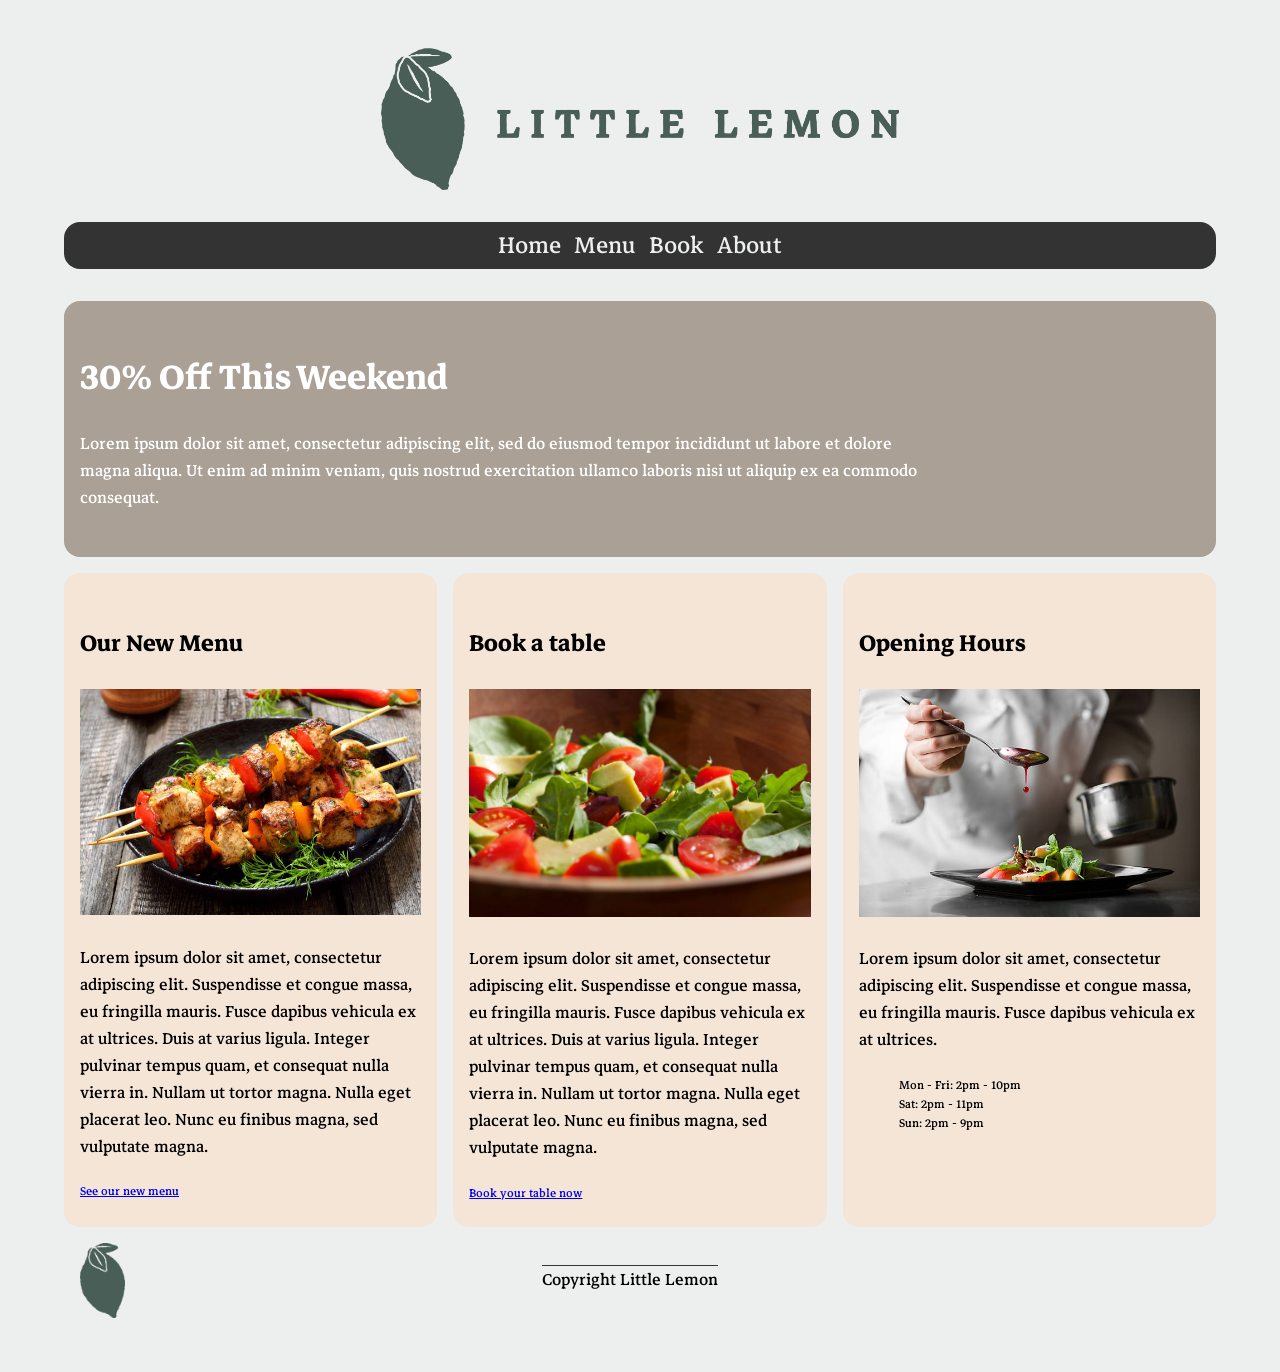
<file: c4-Html and Css in Depth/week03/Project/Index.html>
<!DOCTYPE html>
<html lang="en">
  <head>
    <meta charset="UTF-8" />
    <meta name="viewport" content="width=device-width, initial-scale=1.0" />
    <title>Little Lemon</title>
    <meta name="description" content="Little Lemon Restaurant" />
    <meta name="author" content="Joan Skënderi" />
    <link rel="stylesheet" href="styles.css" />
    <link
      href="https://fonts.googleapis.com/css2?family=Markazi+Text:wght@400;500;600&display=swap"
      rel="stylesheet"
    />
  </head>
  <body>
    <header>
      <img src="./assets/Logo.png" width="45%" />
    </header>
    <nav>
      <ul>
        <li><a href="#">Home</a></li>
        <li><a href="#">Menu</a></li>
        <li><a href="#">Book</a></li>
        <li><a href="#">About</a></li>
      </ul>
    </nav>
    <main>
      <section>
        <article id="hero">
          <h1>30% Off This Weekend</h1>
          <p>
            Lorem ipsum dolor sit amet, consectetur adipiscing elit, sed do
            eiusmod tempor incididunt ut labore et dolore magna aliqua. Ut enim
            ad minim veniam, quis nostrud exercitation ullamco laboris nisi ut
            aliquip ex ea commodo consequat.
          </p>
        </article>
      </section>
      <section>
        <article>
          <h2>Our New Menu</h2>
          <img src="./assets/Food.jpg" />
          <p>
            Lorem ipsum dolor sit amet, consectetur adipiscing elit. Suspendisse
            et congue massa, eu fringilla mauris. Fusce dapibus vehicula ex at
            ultrices. Duis at varius ligula. Integer pulvinar tempus quam, et
            consequat nulla vierra in. Nullam ut tortor magna. Nulla eget
            placerat leo. Nunc eu finibus magna, sed vulputate magna.
          </p>
          <a href="menu.html" target="_blank">See our new menu</a>
        </article>
        <article>
          <h2>Book a table</h2>
          <img src="./assets/Salad.jpg" />
          <p>
            Lorem ipsum dolor sit amet, consectetur adipiscing elit. Suspendisse
            et congue massa, eu fringilla mauris. Fusce dapibus vehicula ex at
            ultrices. Duis at varius ligula. Integer pulvinar tempus quam, et
            consequat nulla vierra in. Nullam ut tortor magna. Nulla eget
            placerat leo. Nunc eu finibus magna, sed vulputate magna.
          </p>
          <a href="book.html" target="_blank">Book your table now</a>
        </article>
        <article>
          <h2>Opening Hours</h2>
          <img src="./assets/Chef.jpg" />
          <p>
            Lorem ipsum dolor sit amet, consectetur adipiscing elit. Suspendisse
            et congue massa, eu fringilla mauris. Fusce dapibus vehicula ex at
            ultrices.
          </p>
          <ul>
            <li>Mon - Fri: 2pm - 10pm</li>
            <li>Sat: 2pm - 11pm</li>
            <li>Sun: 2pm - 9pm</li>
          </ul>
        </article>
      </section>
    </main>
    <footer>
      <div>
        <img src="./assets/FooterLogo.png" />
      </div>
      <div >
        <p>Copyright Little Lemon</p>
      </div>
    </footer>
    
  </body>
</html>
</file>
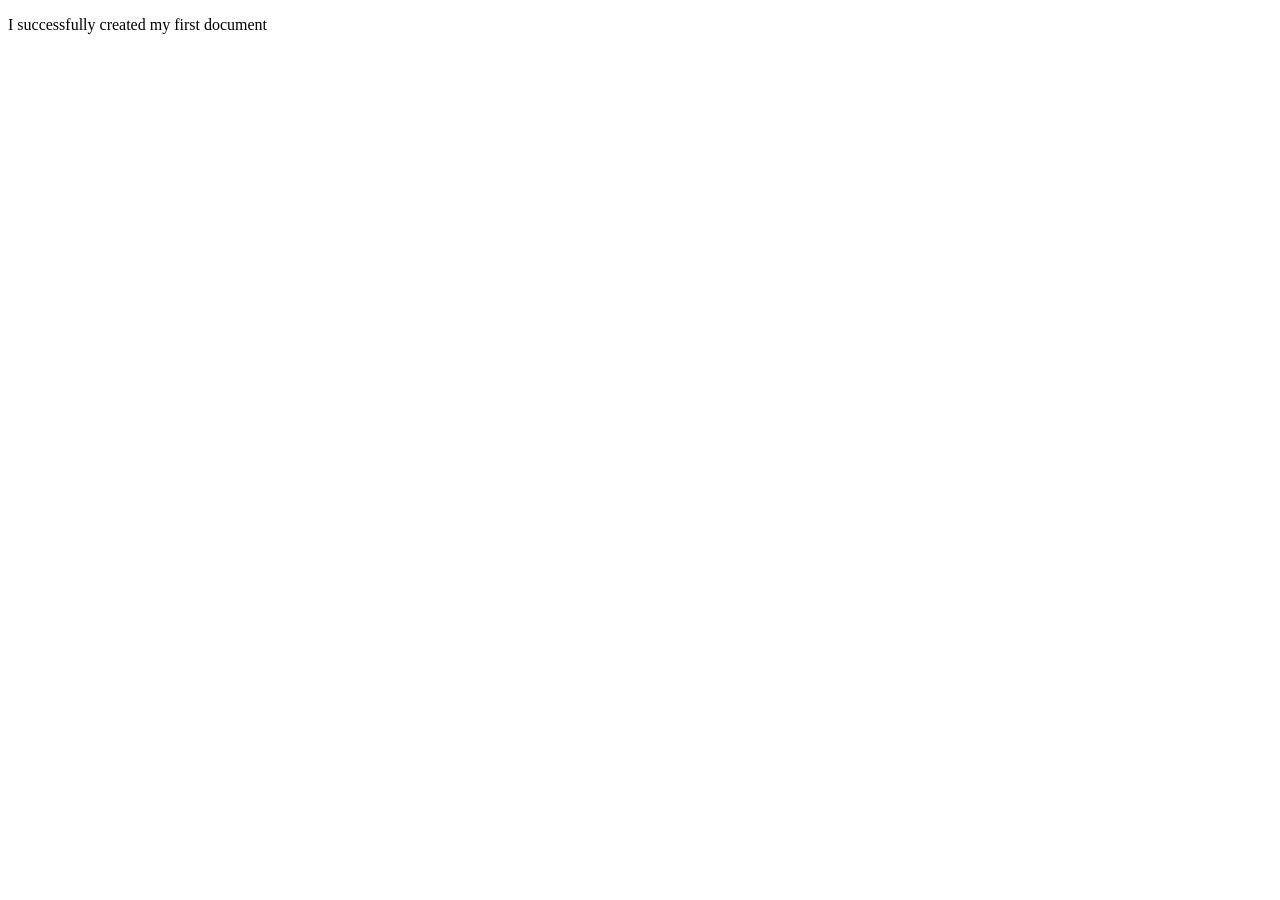
<file: c1-Introduction to Front-End Development/week-02/1-Getting started with HTML/Programming Assignment Creating an HTML Document/index.html>
<!DOCTYPE html>
<html lang="en">
<head>
    <meta charset="UTF-8">
    <meta http-equiv="X-UA-Compatible" content="IE=edge">
    <meta name="viewport" content="width=device-width, initial-scale=1.0">
    <title>My First HTML Document</title>
</head>
<body>
    </p>I successfully created my first document</p>
</body>
</html>
</file>
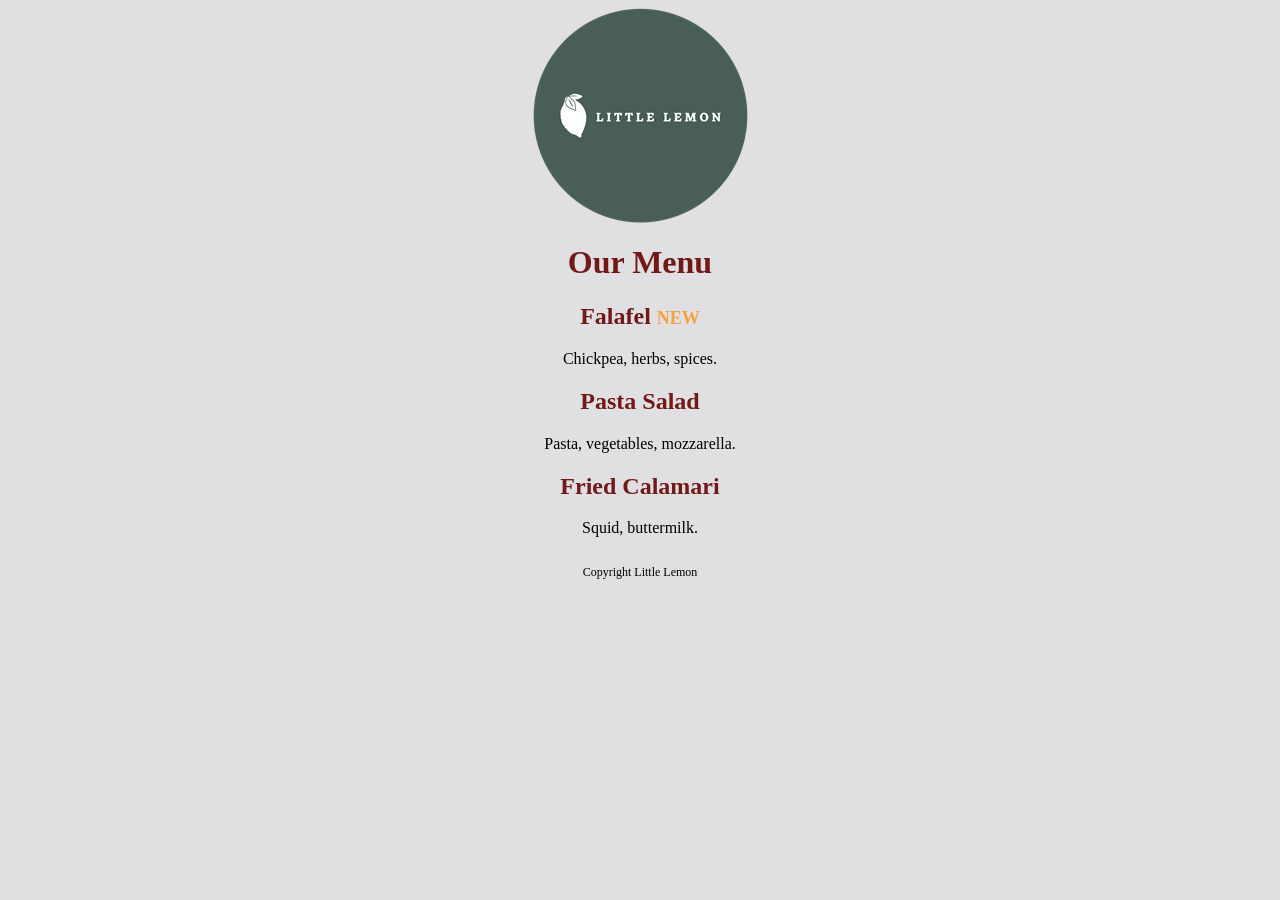
<file: c1-Introduction to Front-End Development/week-02/2-CSS Basics/Programming Assignment Styling a page/index.html>
<!DOCTYPE html>
<html>
<head>
    <title>Little Lemon</title>
    <link rel="stylesheet" href="styles.css">
</head>
<body>
    <div>
        <img src="logo.png" id="logo">
    </div>
    <div class="center-text">
        <h1>Our Menu</h1>
        <h2>Falafel <span>NEW</span></h2>
        <p>Chickpea, herbs, spices.</p>
        <h2>Pasta Salad</h2>
        <p>Pasta, vegetables, mozzarella.</p>
        <h2>Fried Calamari</h2>
        <p>Squid, buttermilk.</p>
    </div>
    <div class="center-text">
        <p id="copyright">
            Copyright Little Lemon
        </p>
    </div>
</body>
</html>
</file>
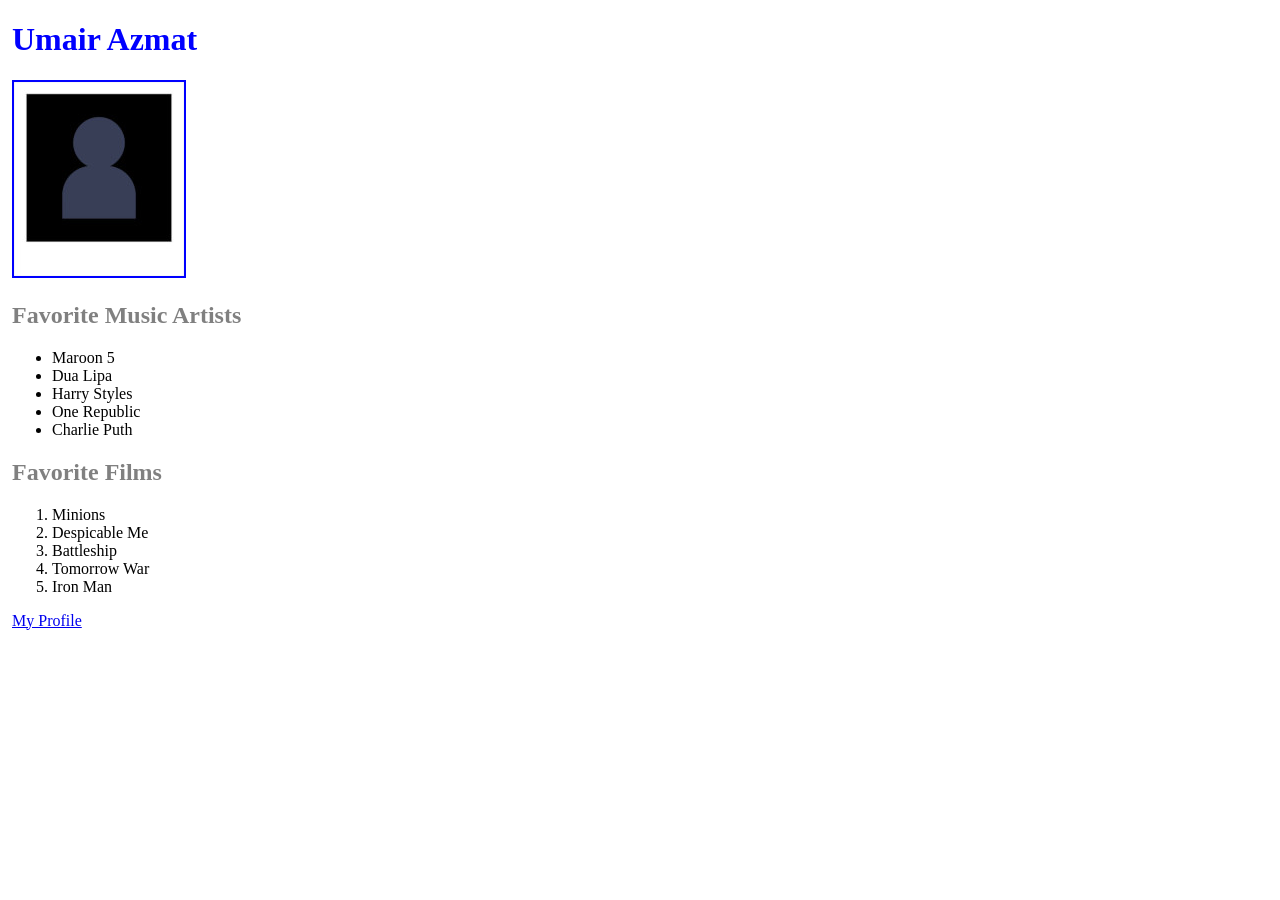
<file: c1-Introduction to Front-End Development/week-02/3-Creating a web page/Programming Assignment Create and style a webpage/index.html>
<!DOCTYPE html>
<html lang="en">

<head>
    <meta charset="UTF-8">
    <meta http-equiv="X-UA-Compatible" content="IE=edge">
    <meta name="viewport" content="width=device-width, initial-scale=1.0">
    <title>Umair</title>
    <link rel="stylesheet" href="styles.css">
</head>

<body>
    <div>
        <h1>Umair Azmat</h1>
    </div>
    <div>
        <img src="photo.jpg" alt="image" id="photo">
    </div>
    <div>
        <h2 id="artists">Favorite Music Artists</h2>
        <ul>
            <li>Maroon 5</li>
            <li>Dua Lipa</li>
            <li>Harry Styles</li>
            <li>One Republic</li>
            <li>Charlie Puth</li>
        </ul>
    </div>
    <div>
        <h2 id="films">Favorite Films</h2>
        <ol>
            <li>Minions</li>
            <li>Despicable Me</li>
            <li>Battleship</li>
            <li>Tomorrow War</li>
            <li>Iron Man</li>
        </ol>
    </div>
    <div>
        <a href="https://www.meta.com/">My Profile</a>
    </div>
</body>

</html>
</file>
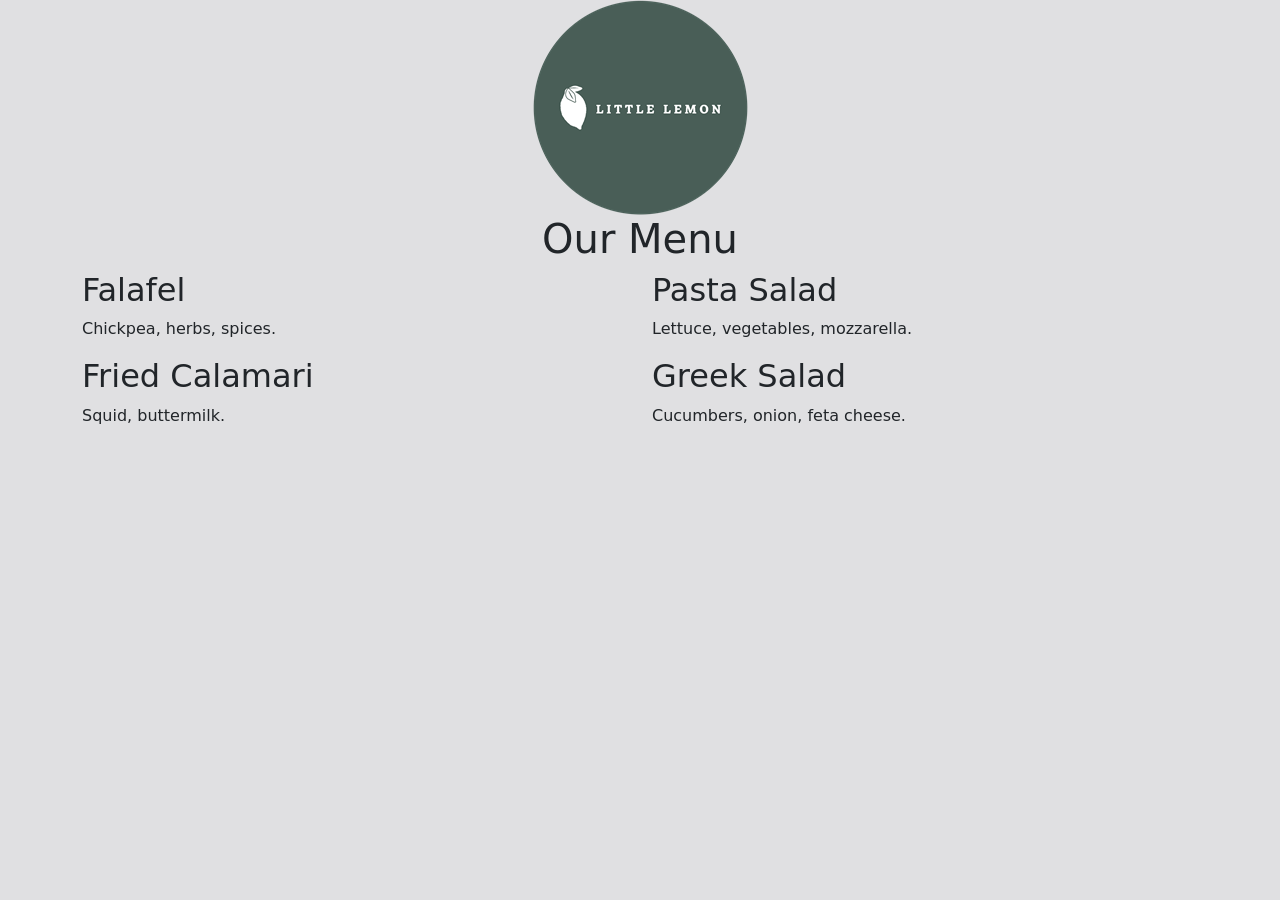
<file: c1-Introduction to Front-End Development/week-03/Intro to UI Frameworks and Libraries/Lab Working with Bootstrap components/index.html>
<!DOCTYPE html>
<html>
<head>
    <title>Little Lemon</title>
    <link href="bootstrap.min.css" rel="stylesheet">
</head>
<body>
    <div class="container">
        <div class="row">
            <div class="col-12">
                <div class="text-center">
                    <img src="logo.png" class="img-fluid">
                </div>
            </div>
        </div>
        <div class="row">
            <div class="col-12">
                <div class="text-center">
                    <h1>Our Menu</h1>
                </div>
            </div>
        </div>
        <div class="row">
            <div class="col-12 col-lg-6">
                <h2>Falafel</h2>
                <p>Chickpea, herbs, spices.</p>
                <h2>Fried Calamari</h2>
                <p>Squid, buttermilk.</p>
            </div>
            <div class="col-12 col-lg-6">
                <h2>Pasta Salad</h2>
                <p>Lettuce, vegetables, mozzarella.</p>
                <h2>Greek Salad</h2>
                <p>Cucumbers, onion, feta cheese.</p>
            </div>
        </div>
    </div>
    <script src="bootstrap.bundle.min.js"></script>
</body>
</html>
</file>
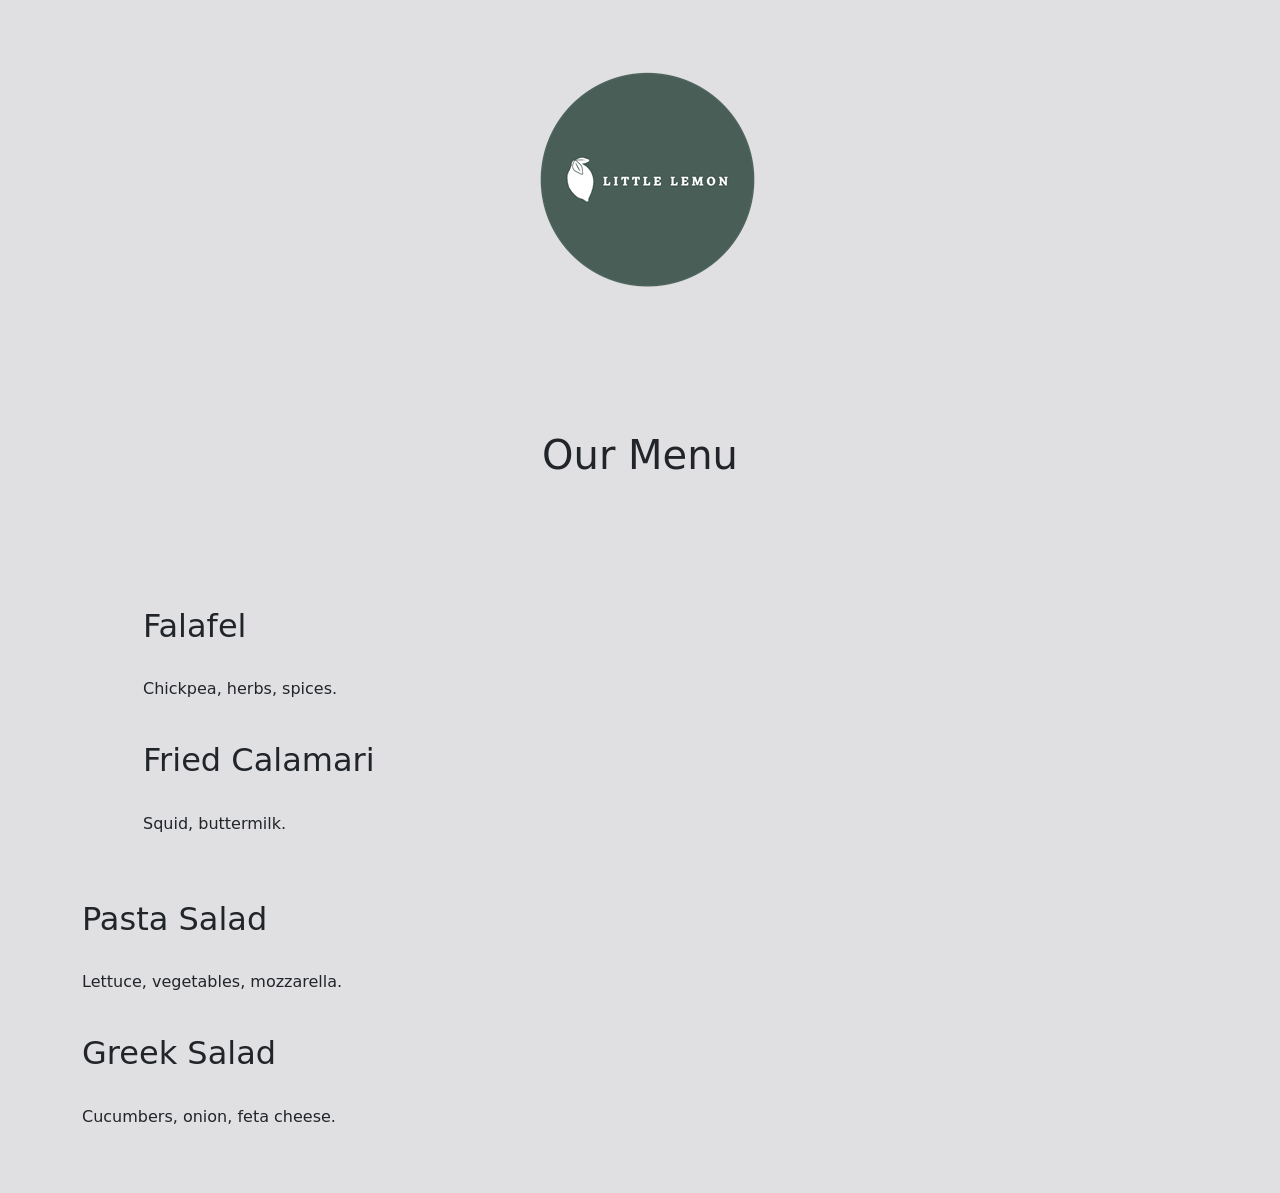
<file: c1-Introduction to Front-End Development/week-03/Intro to UI Frameworks and Libraries/Lab Working with Bootstrap grid/index.html>
<!DOCTYPE html>
<html>

<head>
    <title>Little Lemon</title>
    <link href="bootstrap.min.css" rel="stylesheet" />
</head>

<body>
    <div class="container">
                
        <div class="row">
                        
            <div class="col-12">
                                
                <div class="text-center">
                                        <img src="logo.png" class="img-fluid" />
                                    
                </div>
                            
            </div>
                    
        </div>
                
        <div class="row">
                        
            <div class="col-12">
                                
                <div class="text-center">
                                        
                    <h1>Our Menu</h1>
                                    
                </div>
                            
            </div>
                    
        </div>
                
        <div class="row">
                        
            <div class="col-12 col-lg-6">
                                
                <h2>Falafel</h2>
                                
                <p>Chickpea, herbs, spices.</p>
                                
                <h2>Fried Calamari</h2>
                                
                <p>Squid, buttermilk.</p>
                            
            </div>
                        
            <div class="col-12 col-lg-6">
                                
                <h2>Pasta Salad</h2>
                                
                <p>Lettuce, vegetables, mozzarella.</p>
                                
                <h2>Greek Salad</h2>
                                
                <p>Cucumbers, onion, feta cheese.</p>
                            
            </div>
                    
        </div>
            
    </div>
    <script src="bootstrap.bundle.min.js"></script>
</body>

</html>
</file>
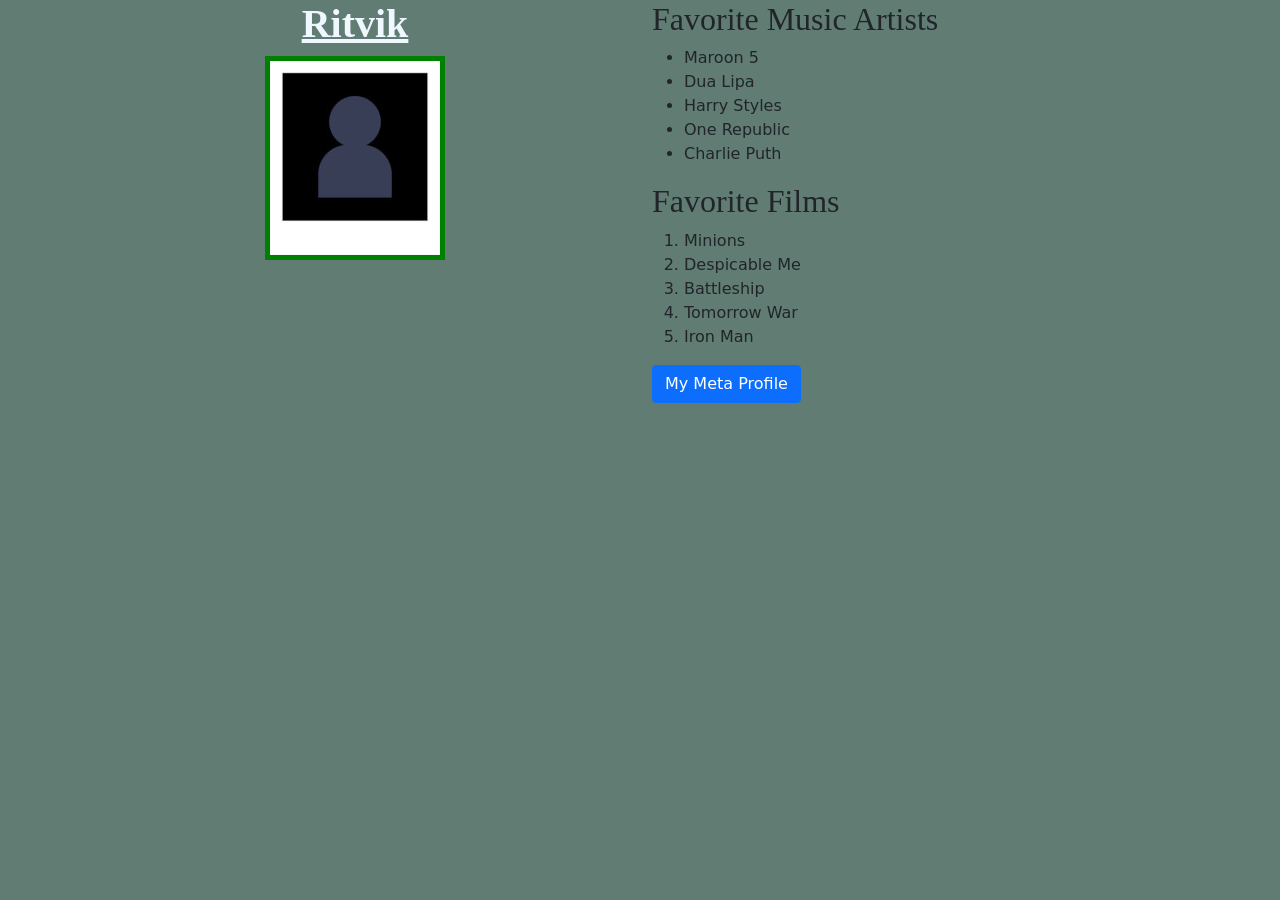
<file: c1-Introduction to Front-End Development/week-04/Graded Assessment/Lab Improve your Bio page with Bootstrap/index.html>
<!DOCTYPE html>
<html>
<head>
    <title>My Bio Page</title>
    <link href="bootstrap.min.css" rel="stylesheet">
    <link rel="stylesheet" href="style.css">
</head>
<body>
<div class="container">
    <div class="row">
        <div id="bio" class="col-12 col-lg-6 text-center">
            <h1>Ritvik</h1>
            <img src="photo.jpg" class="img-fluid">
        </div>
        <div id="more" class="col-12 col-lg-6">
            <h2 id="artists">Favorite Music Artists</h2>
            <ul>
                <li>Maroon 5</li>
                <li>Dua Lipa</li>
                <li>Harry Styles</li>
                <li>One Republic</li>
                <li>Charlie Puth</li>
            </ul>
            <h2 id="films">Favorite Films</h2>
            <ol>
                <li>Minions</li>
                <li>Despicable Me</li>
                <li>Battleship</li>
                <li>Tomorrow War</li>
                <li>Iron Man</li>
            </ol>
            <a href="https://www.meta.com/" class="btn btn-primary">My Meta Profile</a>
        </div>
    </div>
</div>
    <script src="bootstrap.bundle.min.js"></script>
</body>
</html>
</file>
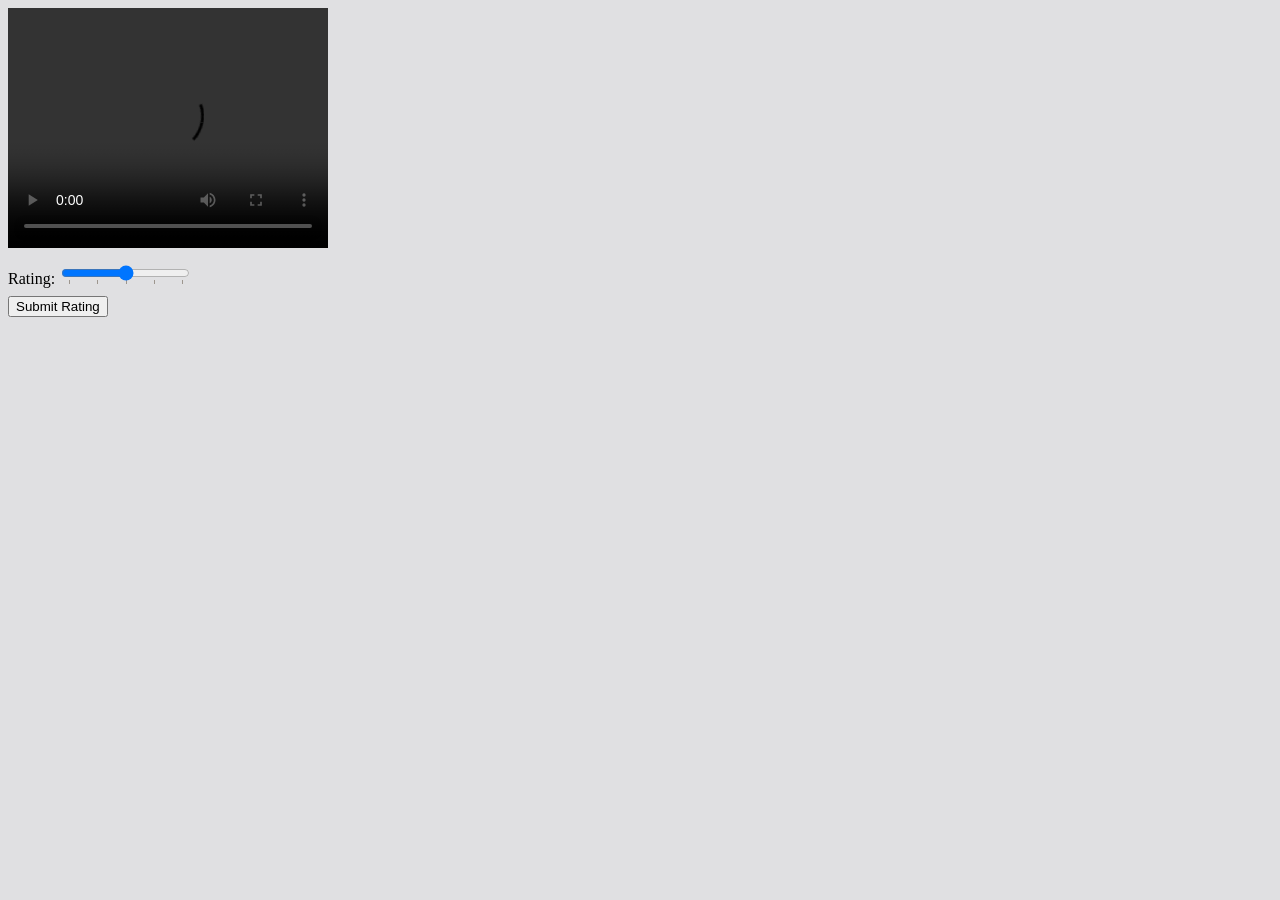
<file: c4-Html and Css in Depth/week01/Media Elements/Rate the media/index.html>
<!DOCTYPE html>
<html lang="en">
<head>
  <title>My Video Rating</title>

  <link rel="stylesheet" href="styles.css">
</head>
<body>
  <video controls width="320" height="240">
    <source src="video.mp4" type="video/mp4">
  </video>
  
  <form>
    <div>
      <label for="rating">Rating:</label>
      <input type="range" id="rating" name="rating" min="1" max="5" list="ratings">
    </div>
    <datalist id="ratings">
      <option value="1" label="1"></option>
      <option value="2"></option>
      <option value="3"></option>
      <option value="4"></option>
      <option value="5" label="5"></option>
    </datalist>
    <button type="submit">Submit Rating</button>
  </form>
  
</body>

</html>
</file>
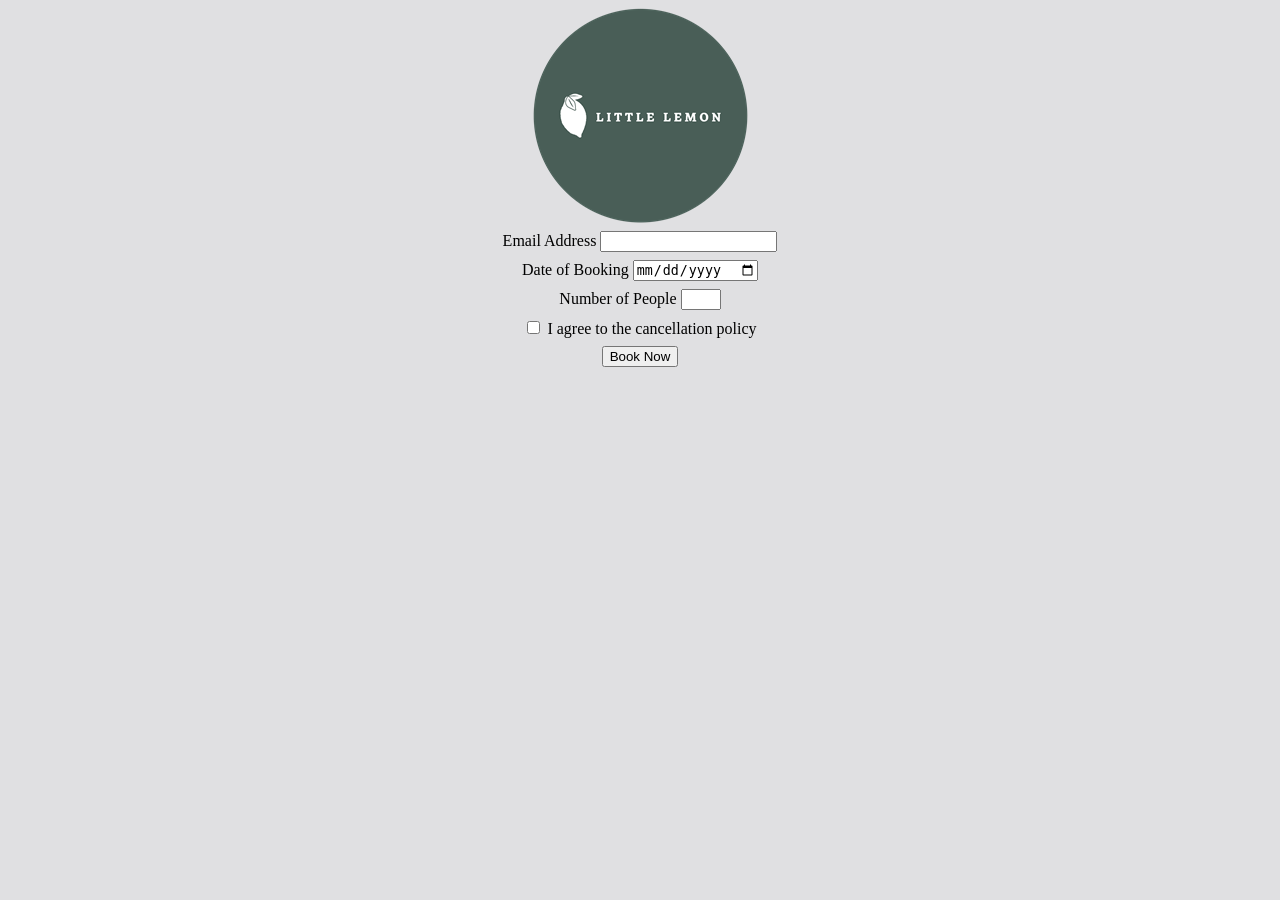
<file: c4-Html and Css in Depth/week01/User Input and Forms/Create a complex form/index.html>
<!DOCTYPE html>
<html lang="en">
<head>
  <title>Little Lemon</title>

  <meta property="og:title" content="Our Menu">
  <meta property="og:type"  content="website">
  <meta property="og:image" content="logo.png">
  <meta property="og:url"   content="https://littlelemon/">
  <meta property="og:description" content="Little Lemon is a family-owned Mediterranean restaurant, focused on traditional recipes served with a modern twist.">
  <meta property="og:locale" content="en_US">
  <meta property="og:site_name" content="Little Lemon">

  <link rel="stylesheet" href="styles.css">
</head>
<body>
  <header>
    <img src="logo.png">
  </header>
  <main>
    <form action="index.php" method="post">
      <div class="form-group">
        <label for="email">Email Address</label>
        <input type="email" id="email" name="email" required>
      </div>
      <div class="form-group">
        <label for="date">Date of Booking</label>
        <input type="date" id="date" name="date" required>
      </div>
      <div class="form-group">
        <label for="people">Number of People</label>
        <input type="number" id="people" name="people" min="1" max="8" required>
      </div>
      <div class="form-group">
        <input type="checkbox" id="cancellation" name="cancellation" required>
        <label for="cancellation">I agree to the cancellation policy</label>
      </div>
      <button type="submit">Book Now</button>
    </form>
  </main>
</body>

</html>
</file>
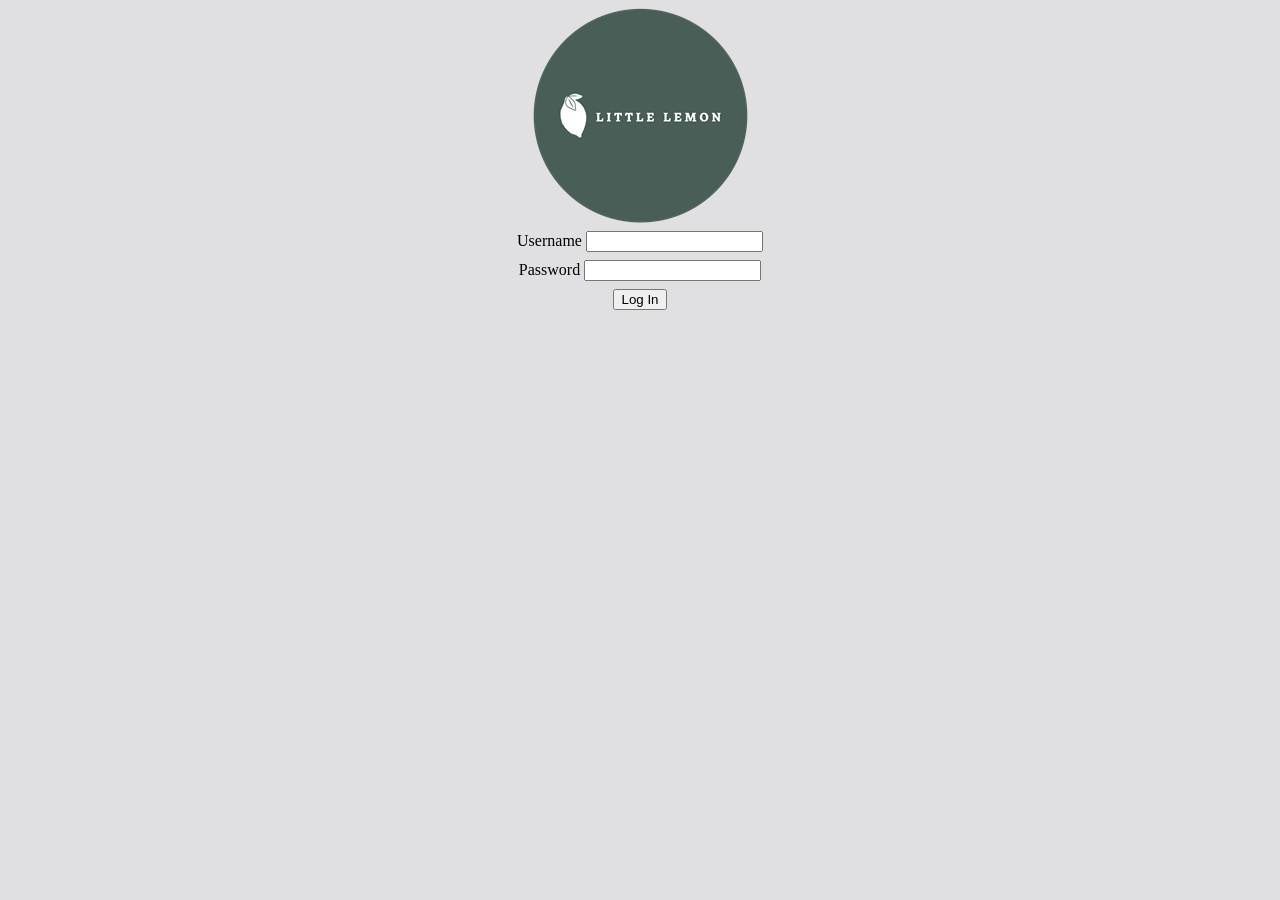
<file: c4-Html and Css in Depth/week01/User Input and Forms/Create and test a form/index.html>
<!DOCTYPE html>
<html lang="en">
<head>
  <title>Little Lemon</title>

  <meta property="og:title" content="Our Menu">
  <meta property="og:type"  content="website">
  <meta property="og:image" content="logo.png">
  <meta property="og:url"   content="https://littlelemon/">
  <meta property="og:description" content="Little Lemon is a family-owned Mediterranean restaurant, focused on traditional recipes served with a modern twist.">
  <meta property="og:locale" content="en_US">
  <meta property="og:site_name" content="Little Lemon">

  <link rel="stylesheet" href="styles.css">
</head>
<body>
  <header>
    <img src="logo.png">
  </header>
  <main>
    <form action="post">
      <div>
        <label for="username">Username</label>
        <input type="text" id="username" required minlength="2">
    </div>
    <div>
        <label for="password">Password</label>
        <input type="password" id="password" required minlength="2">
    </div>
    <button type="submit">Log In</button>
    </form>
  </main>
</body>

</html>
</file>
<file: c4-Html and Css in Depth/week03/Project/styles.css>
body {
    background-color: #edefee;
    font-family: "Markazi Text", serif;
    margin-top: 3rem;
    margin-bottom: 3rem;
    margin-left: 5%;
    margin-right: 5%;
  }
  
  h1 {
    font-size: 3rem;
    margin-top: 1.5rem;
    margin-bottom: 1.5rem;
  }
  
  h2 {
    font-size: 2rem;
  }
  
  p {
    font-size: 1.4rem;
  }
  
  header img {
    display: block;
    margin-left: auto;
    margin-right: auto;
  }
  
  nav {
    background-color: #333;
    border-radius: 1rem;
    margin-top: 1rem;
    margin-bottom: 1rem;
  }
  
  nav ul {
    list-style: none;
    font-size: 2rem;
    text-align: center;
    padding-inline-start: 0rem;
  }
  
  nav ul li {
    display: inline-block;
    margin: 0.25rem;
  }
  
  nav ul a {
    color: #edefee;
    text-decoration: none;
  }
  
  nav ul a:active {
    text-decoration: underline;
  }
  
  nav ul a:hover {
    text-decoration: underline;
    text-decoration-thickness: 0.1rem;
  }
  
  section {
    display: flex;
    gap: 2rem 1rem;
    margin-top: 1rem;
    margin-bottom: 1rem;
  }
  
  article {
    flex: 1;
    padding: 1.5rem;
    border-radius: 1rem;
  }
  
  article img {
    max-width: 100%;
  }
  
  article ul {
    list-style: none;
  }
  
  main article {
    background-color: #fbdabb79;
    padding-left: 1rem;
    padding-right: 1rem;
  }
  
  #hero {
    background-image: linear-gradient(
      0deg,
      rgba(0, 0, 0, 0.3),
      rgba(0, 0, 0, 0.3)
    );
    background-size: cover;
    background-position: 75%;
    color: white;
  }
  
  #hero p {
    max-width: 75%;
  }
  
  footer {
    margin: 1rem;
    display: flex;
    gap: 2rem 1rem;
  }
  
  footer img {
    max-width: 10%;
  }
  
  footer p {
    border-top: #333;
    border-style: solid;
    border-width: 0.1rem;
    border-bottom: none;
    border-left: none;
    border-right: none;
    text-align: right;
  }
</file>
<file: c1-Introduction to Front-End Development/week-02/2-CSS Basics/Programming Assignment Styling a page/styles.css>
body {
  background-color: #E0E0E2;
}

h1 {
  color: #721817;
}

h2 {
  color: #721817;
}

.center-text {
  text-align: center;
}

#logo {
  margin-left: auto;
  margin-right: auto;
  display: block;
}

h2>span {
  color: #FA9F42;
  font-size: 0.75em;
}

#copyright {
  font-size: 0.75em;
  padding-top: 12px;
}
</file>
<file: c1-Introduction to Front-End Development/week-02/3-Creating a web page/Programming Assignment Create and style a webpage/styles.css>
#photo{
    border: 2px blue solid;
}

h1{
    color: blue;
}

h2{
    color: gray;
}

div{
    margin: 4px;
}
</file>
<file: c1-Introduction to Front-End Development/week-04/Graded Assessment/Lab Improve your Bio page with Bootstrap/style.css>
body {
    background-color: rgb(96, 124, 115);
}

h1,
h2 {
    font-family: 'Edu TAS Beginner', cursive;
    font-family: 'Edu VIC WA NT Beginner', cursive;
}

h1 {
    text-decoration: underline;
    font-weight: bolder;
    color: aliceblue;
}

img {
    margin-bottom: 30px;
    border: 5px solid green
}
</file>
<file: c4-Html and Css in Depth/week01/Media Elements/Rate the media/styles.css>
body {
    background-color: #E0E0E2;
}

ul {
    list-style-type: none;
    text-align: center;
    padding: 0px;
}

li {
    display: inline;
}

main {
    text-align: center;
}

footer {
    text-align: center;
}

h1 {
    color: #721817;
}

h2 {
    color: #721817;
}

.center-text {
    text-align: center;
}

img {
    display: block;
    margin-left: auto;
    margin-right: auto;
}

h2 > span {
    color: #FA9F42;
    font-size: 0.75em;
}

form > div {
    margin-top: 0.5em;
    margin-bottom: 0.5em;
}

#copyright {
    padding-top: 12px;
    font-size: 0.75em;
}

input:invalid {
    color: red;
}
</file>
<file: c4-Html and Css in Depth/week01/User Input and Forms/Create a complex form/styles.css>
body {
    background-color: #E0E0E2;
}

ul {
    list-style-type: none;
    text-align: center;
    padding: 0px;
}

li {
    display: inline;
}

main {
    text-align: center;
}

footer {
    text-align: center;
}

h1 {
    color: #721817;
}

h2 {
    color: #721817;
}

.center-text {
    text-align: center;
}

img {
    display: block;
    margin-left: auto;
    margin-right: auto;
}

h2 > span {
    color: #FA9F42;
    font-size: 0.75em;
}

form > div {
    margin-top: 0.5em;
    margin-bottom: 0.5em;
}

#copyright {
    padding-top: 12px;
    font-size: 0.75em;
}

input:focus:invalid {
    color: red;
    border: red 3px solid;
}
</file>
<file: c4-Html and Css in Depth/week01/User Input and Forms/Create and test a form/styles.css>
body {
    background-color: #E0E0E2;
}

ul {
    list-style-type: none;
    text-align: center;
    padding: 0px;
}

li {
    display: inline;
}

main {
    text-align: center;
}

footer {
    text-align: center;
}

h1 {
    color: #721817;
}

h2 {
    color: #721817;
}

.center-text {
    text-align: center;
}

img {
    display: block;
    margin-left: auto;
    margin-right: auto;
}

h2 > span {
    color: #FA9F42;
    font-size: 0.75em;
}

form > div {
    margin-top: 0.5em;
    margin-bottom: 0.5em;
}

#copyright {
    padding-top: 12px;
    font-size: 0.75em;
}

input:focus:invalid {
    color: red;
    border: red 3px solid;
}
</file>
